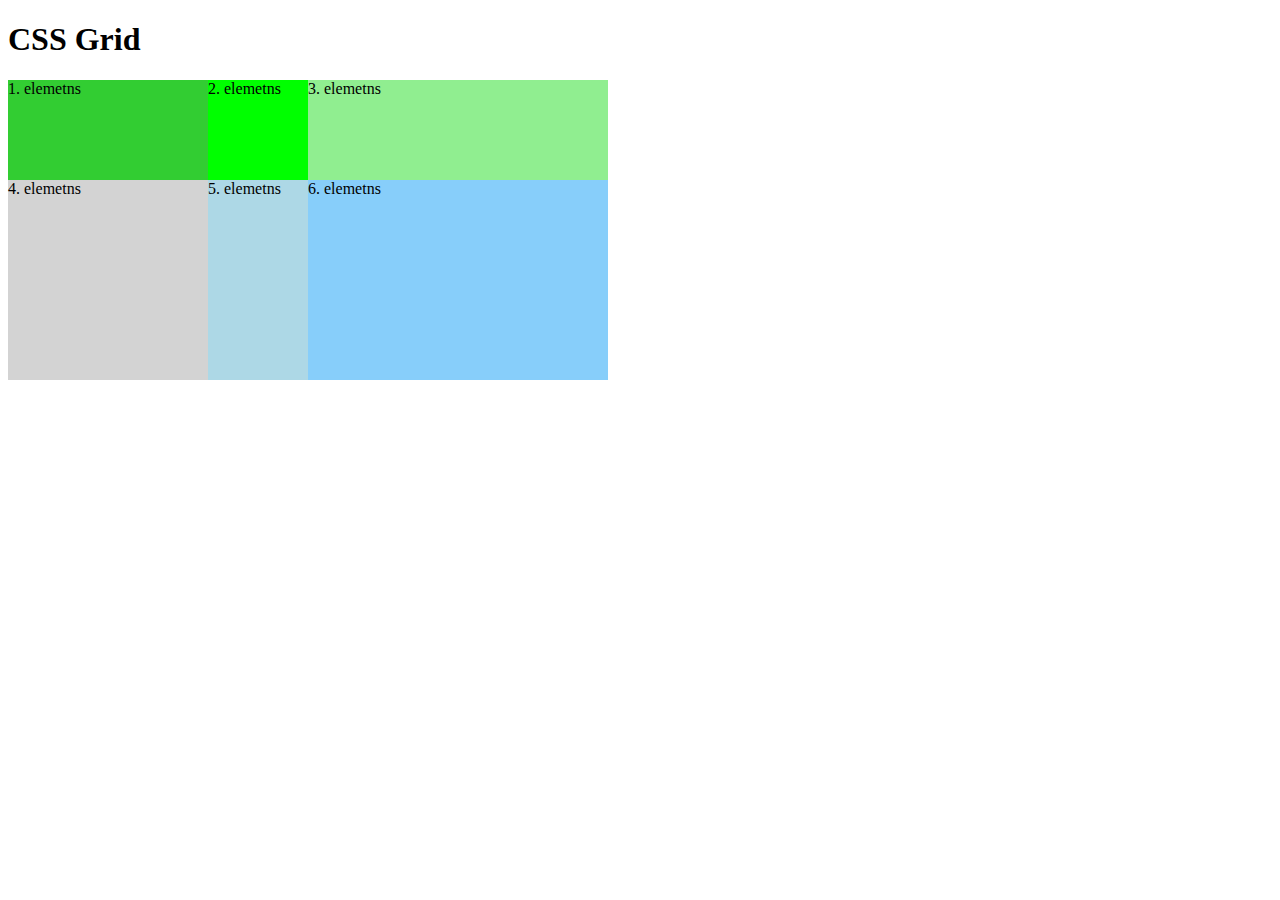
<file: index.html>
<!DOCTYPE html>
<html lang="en">
<head>
    <meta charset="UTF-8">
    <meta http-equiv="X-UA-Compatible" content="IE=edge">
    <meta name="viewport" content="width=device-width, initial-scale=1.0">
    <title>Document</title>
    <link rel="stylesheet" href="style.css">
</head>
<body>
    <h1>CSS Grid</h1>
    <div class="container">
        <div class="item item-1">1. elemetns</div>
        <div class="item item-2">2. elemetns</div>
        <div class="item item-3">3. elemetns</div>
        <div class="item item-4">4. elemetns</div>
        <div class="item item-5">5. elemetns</div>
        <div class="item item-6">6. elemetns</div>
    </div>
</body>
</html>
</file>
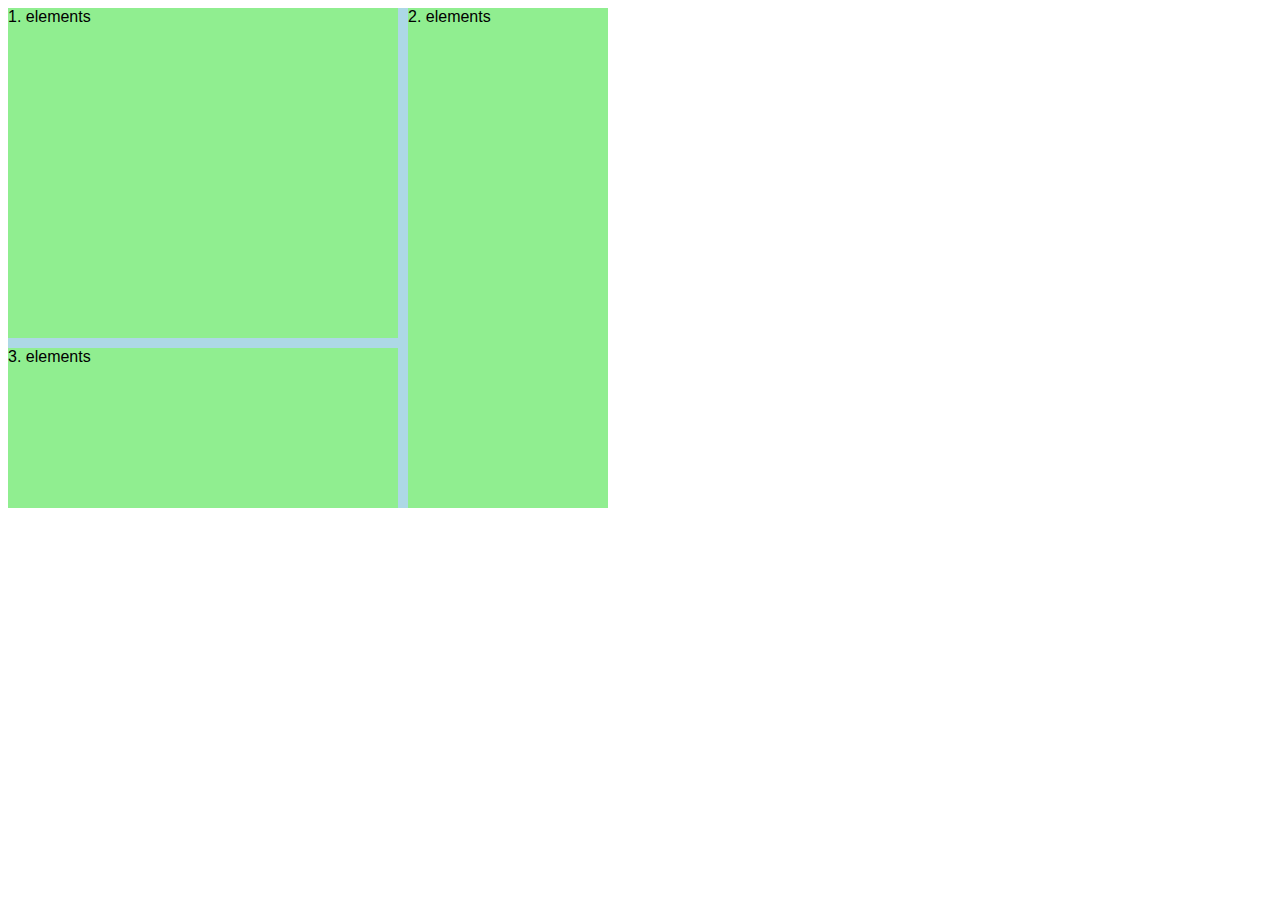
<file: do-more-with-css-grid-main/1uzdevums/index.html>
<!DOCTYPE html>
<html lang="lv">
  <head>
    <meta charset="UTF-8" />
    <meta http-equiv="X-UA-Compatible" content="IE=edge" />
    <meta name="viewport" content="width=device-width, initial-scale=1.0" />
    <title>Elementu izlīdzināšana</title>
    <link rel="stylesheet" href="style.css" />
  </head>
  <body>
    <div class="parent">
      <div class="child child-1">1. elements</div>
      <div class="child child-2">2. elements</div>
      <div class="child child-3">3. elements</div>
    </div>
  </body>
</html>
</file>
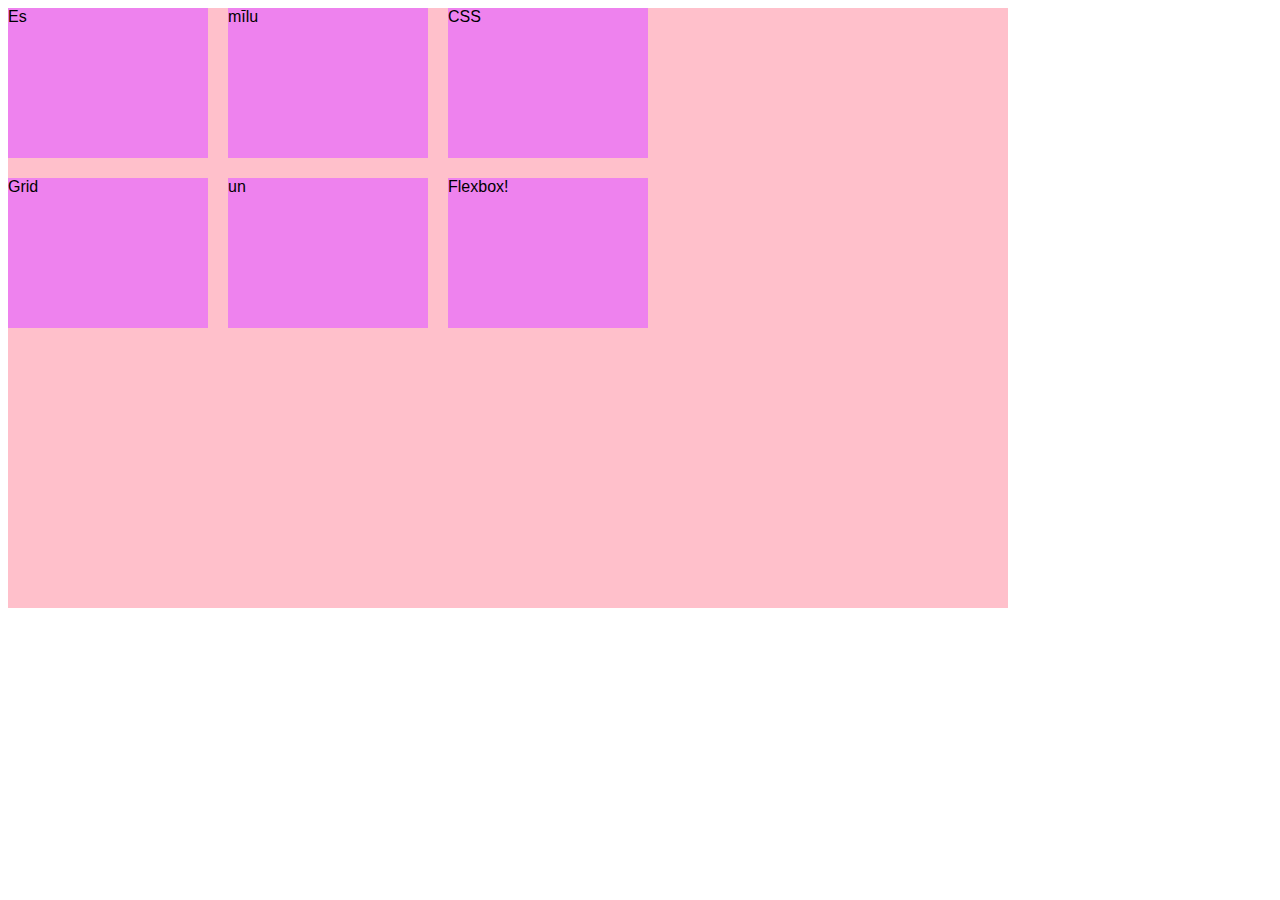
<file: do-more-with-css-grid-main/2uzdevums/index.html>
<!DOCTYPE html>
<html lang="lv">
  <head>
    <meta charset="UTF-8" />
    <meta http-equiv="X-UA-Compatible" content="IE=edge" />
    <meta name="viewport" content="width=device-width, initial-scale=1.0" />
    <title>Elementu izlīdzināšana</title>
    <link rel="stylesheet" href="style.css" />
  </head>
  <body>
    <div class="container">
      <div class="item">Es</div>
      <div class="item">mīlu</div>
      <div class="item">CSS</div>
      <div class="item">Grid</div>
      <div class="item">un</div>
      <div class="item">Flexbox!</div>
    </div>
  </body>
</html>
</file>
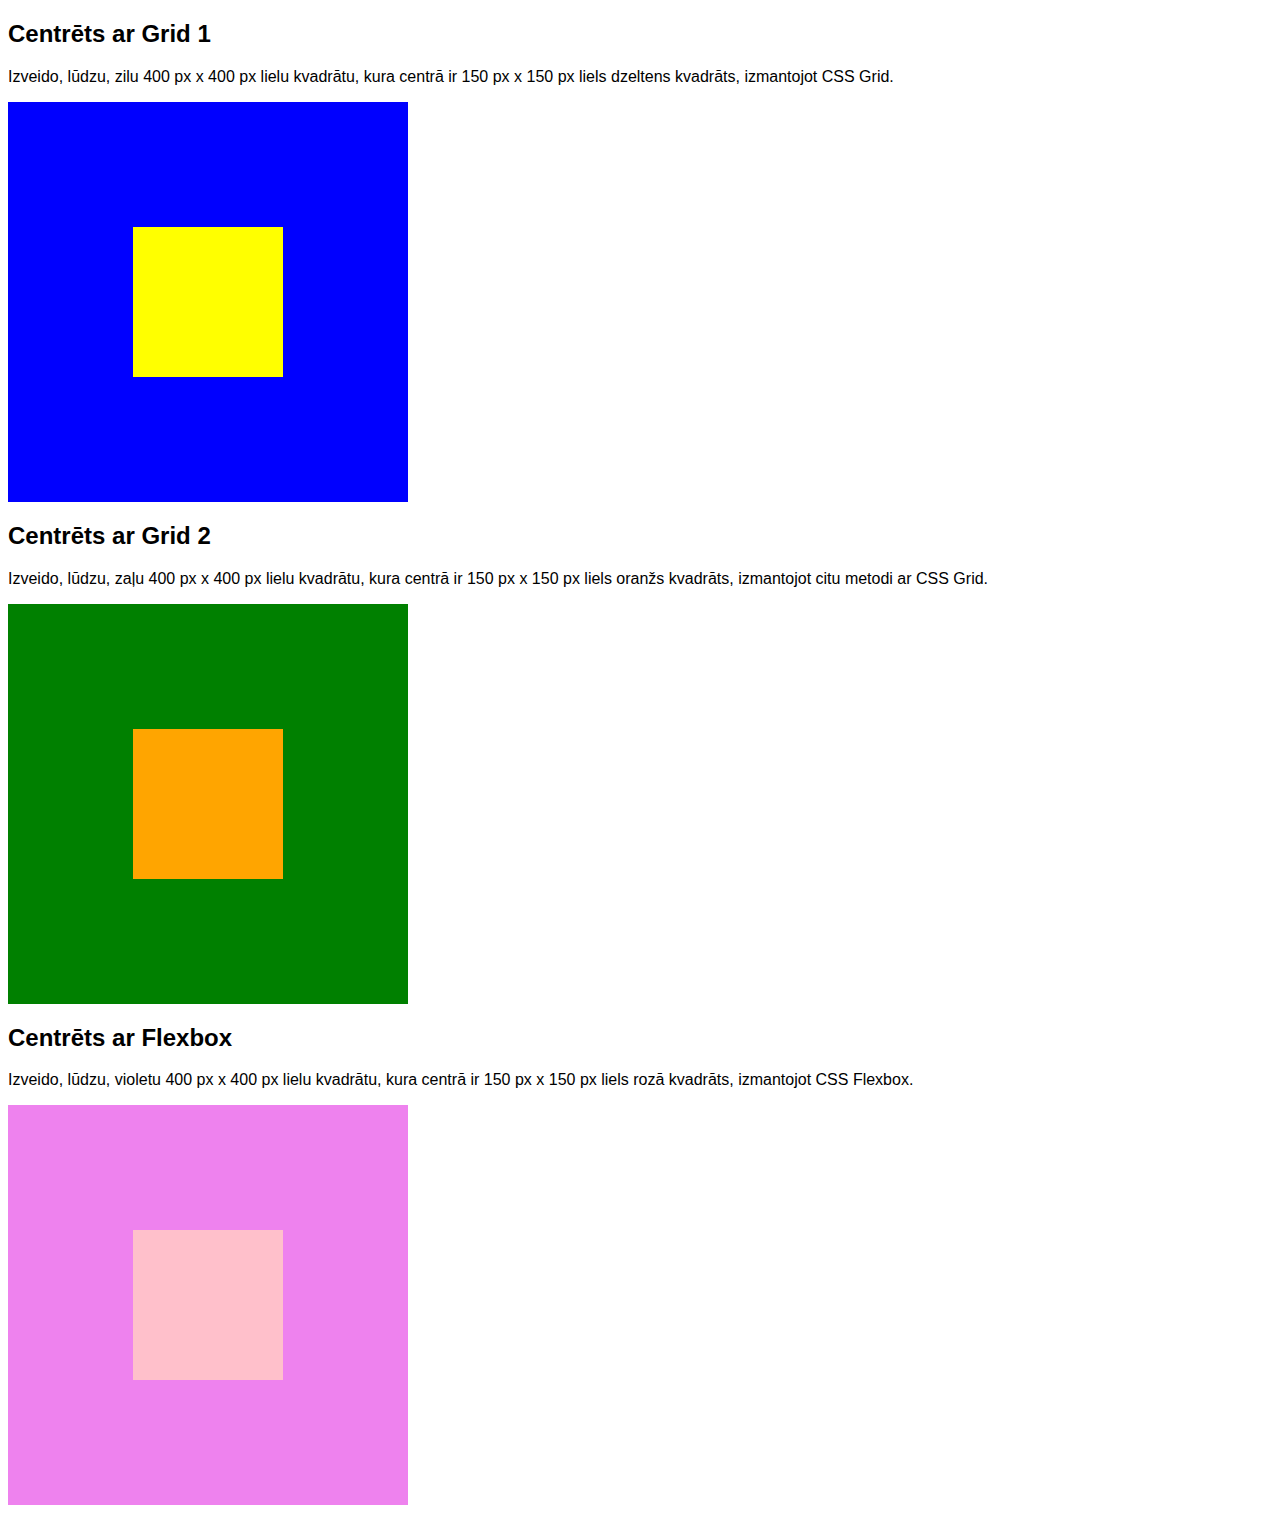
<file: do-more-with-css-grid-main/3uzdevums/index.html>
<!DOCTYPE html>
<html lang="lv">
  <head>
    <meta charset="UTF-8" />
    <meta http-equiv="X-UA-Compatible" content="IE=edge" />
    <meta name="viewport" content="width=device-width, initial-scale=1.0" />
    <title>Elementu izlīdzināšana</title>
    <link rel="stylesheet" href="style.css" />
  </head>
  <body>
    <h2>Centrēts ar Grid 1</h2>
    <p>
      Izveido, lūdzu, zilu 400 px x 400 px lielu kvadrātu, kura centrā ir 150 px
      x 150 px liels dzeltens kvadrāts, izmantojot CSS Grid.
    </p>
    <div class="container">
      <div class="item1"></div>
    </div>
    <h2>Centrēts ar Grid 2</h2>
    <p>
      Izveido, lūdzu, zaļu 400 px x 400 px lielu kvadrātu, kura centrā ir 150 px
      x 150 px liels oranžs kvadrāts, izmantojot citu metodi ar CSS Grid.
    </p>
    <div class="container2">
      <div class="item2"></div>
    </div>
    <h2>Centrēts ar Flexbox</h2>
    <p>
      Izveido, lūdzu, violetu 400 px x 400 px lielu kvadrātu, kura centrā ir 150
      px x 150 px liels rozā kvadrāts, izmantojot CSS Flexbox.
    </p>
    <div class="container3">
      <div class="item3"></div>
    </div>
  </body>
</html>
</file>
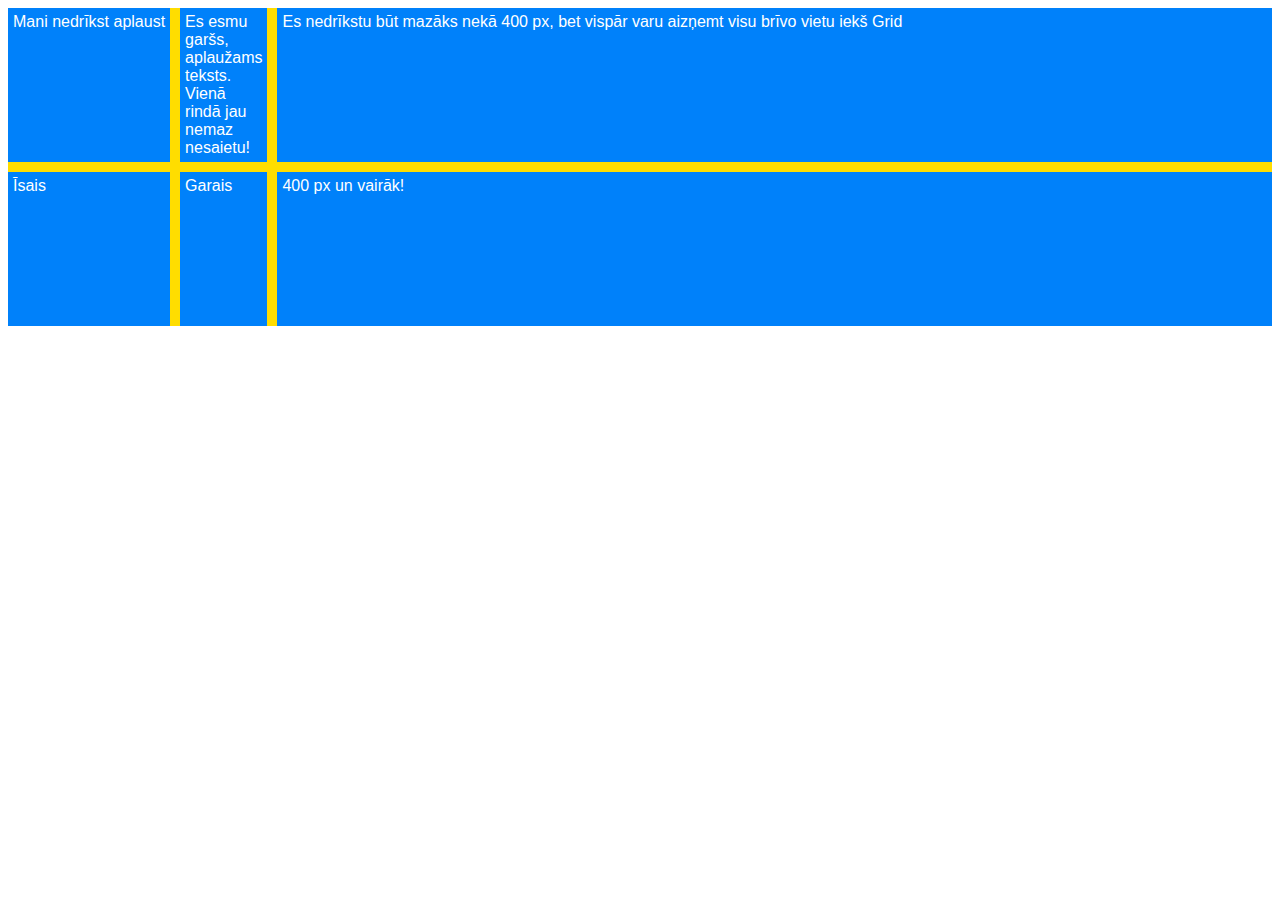
<file: do-more-with-css-grid-main/4uzdevums/index.html>
<!DOCTYPE html>
<html lang="lv">
  <head>
    <meta charset="UTF-8" />
    <meta http-equiv="X-UA-Compatible" content="IE=edge" />
    <meta name="viewport" content="width=device-width, initial-scale=1.0" />
    <title>Elementu izlīdzināšana</title>
    <link rel="stylesheet" href="style.css" />
  </head>
  <body>
    <div class="container">
      <div class="item">Mani nedrīkst aplaust</div>
      <div class="item">
        Es esmu garšs, aplaužams teksts. Vienā rindā jau nemaz nesaietu!
      </div>
      <div class="item">
        Es nedrīkstu būt mazāks nekā 400 px, bet vispār varu aizņemt visu brīvo
        vietu iekš Grid
      </div>
      <div class="item">Īsais</div>
      <div class="item">Garais</div>
      <div class="item">400 px un vairāk!</div>
    </div>
  </body>
</html>
</file>
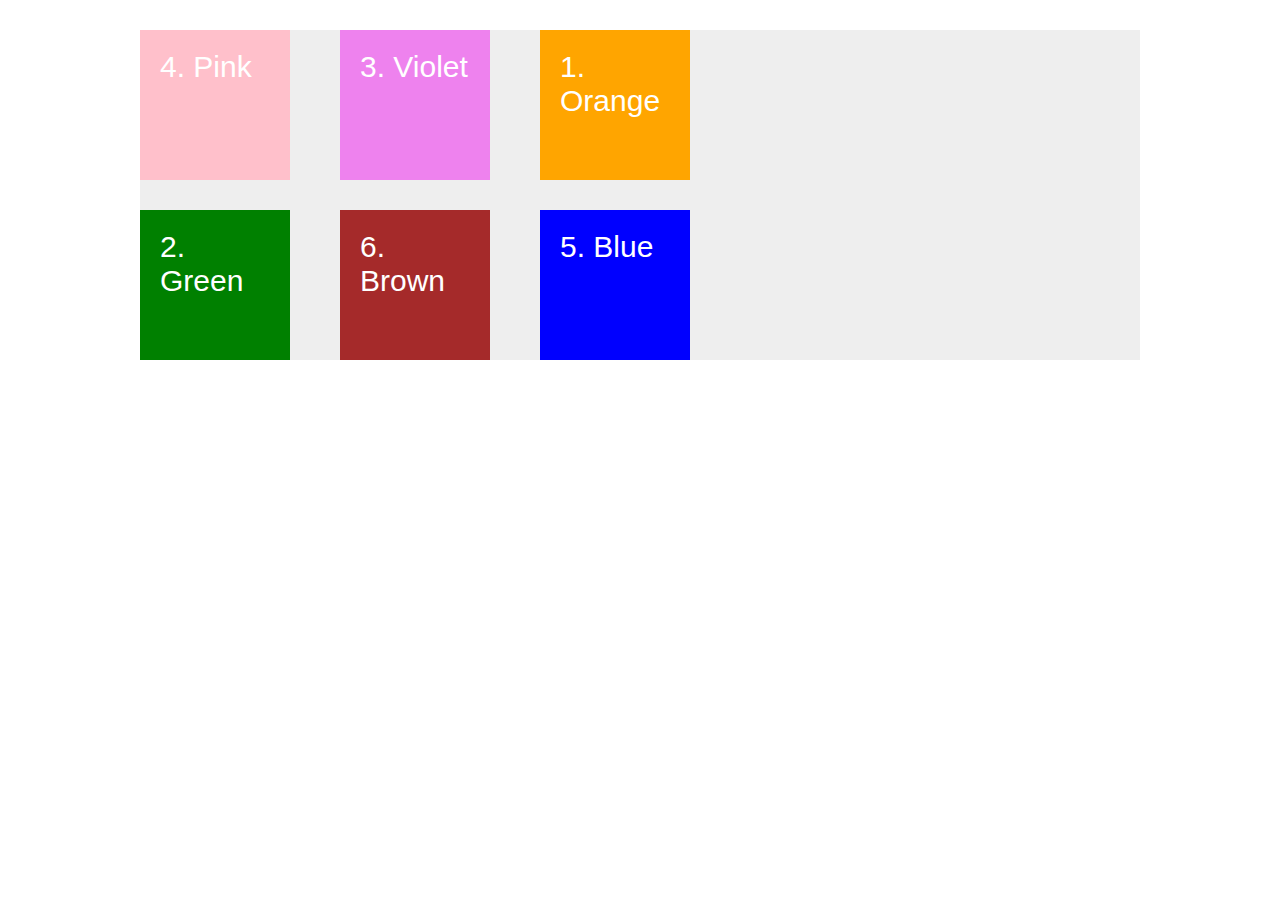
<file: grid-positioning.html>
<!DOCTYPE html>
<html lang="en">
<head>
    <meta charset="UTF-8">
    <meta http-equiv="X-UA-Compatible" content="IE=edge">
    <meta name="viewport" content="width=device-width, initial-scale=1.0">
    <title>Document</title>
    <link rel="stylesheet" href="grid-positioning.css">
</head>
<body>
    <div class="container">
        <div class="item item-1">1. Orange</div>
        <div class="item item-2">2. Green</div>
        <div class="item item-3">3. Violet</div>
        <div class="item item-4">4. Pink</div>
        <div class="item item-5">5. Blue</div>
        <div class="item item-6">6. Brown</div>
    </div>
</body>
</html>
</file>
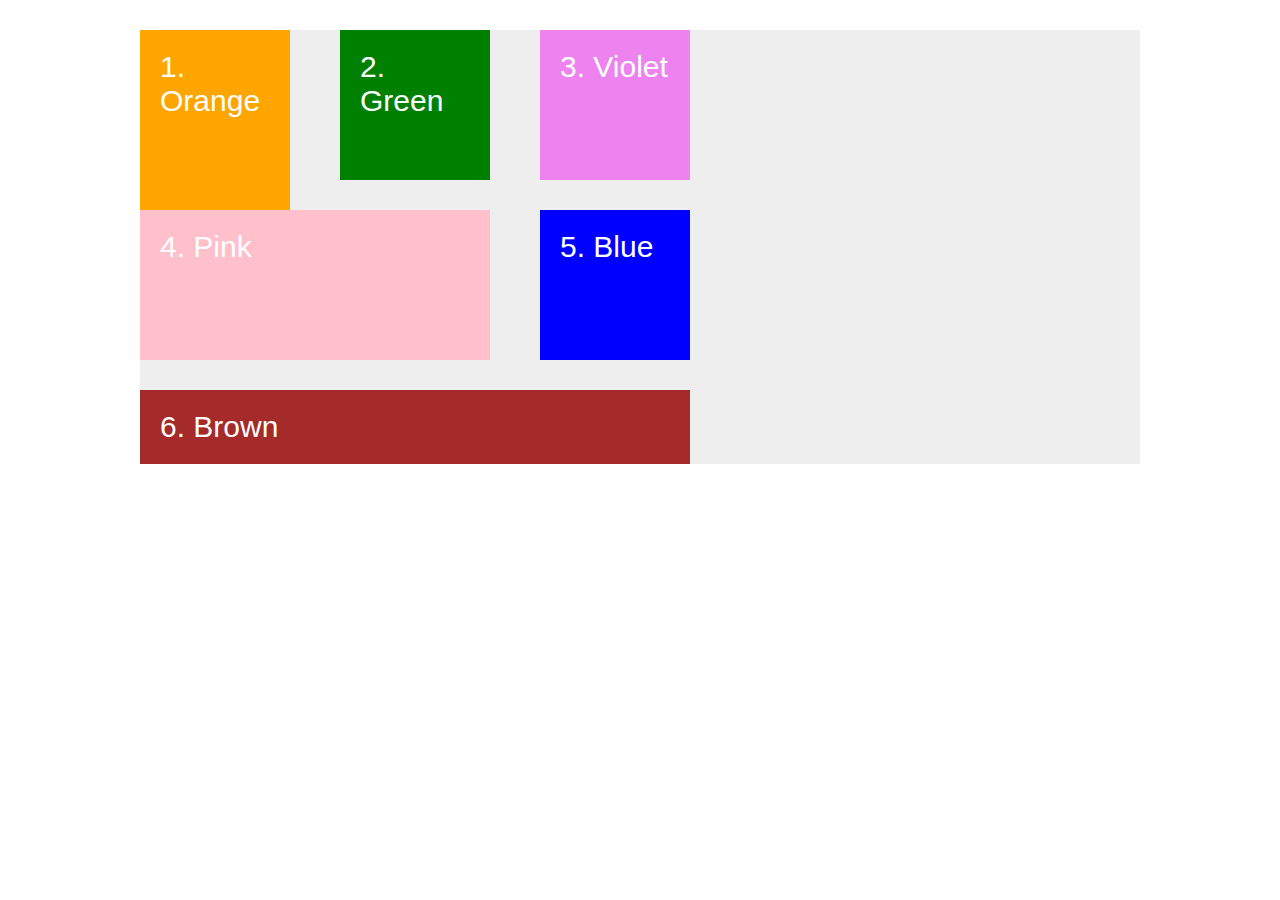
<file: grid-span.html>
<!DOCTYPE html>
<html lang="en">
  <head>
    <meta charset="UTF-8" />
    <meta http-equiv="X-UA-Compatible" content="IE=edge" />
    <meta name="viewport" content="width=device-width, initial-scale=1.0" />
    <title>Grid positioning</title>
    <link rel="stylesheet" href="grid-span.css" />
  </head>
  <body>
    <div class="container">
      <div class="item item--1">1. Orange</div>
      <div class="item item--2">2. Green</div>
      <div class="item item--3">3. Violet</div>
      <div class="item item--4">4. Pink</div>
      <div class="item item--5">5. Blue</div>
      <div class="item item--6">6. Brown</div>
    </div>
  </body>
</html>
</file>
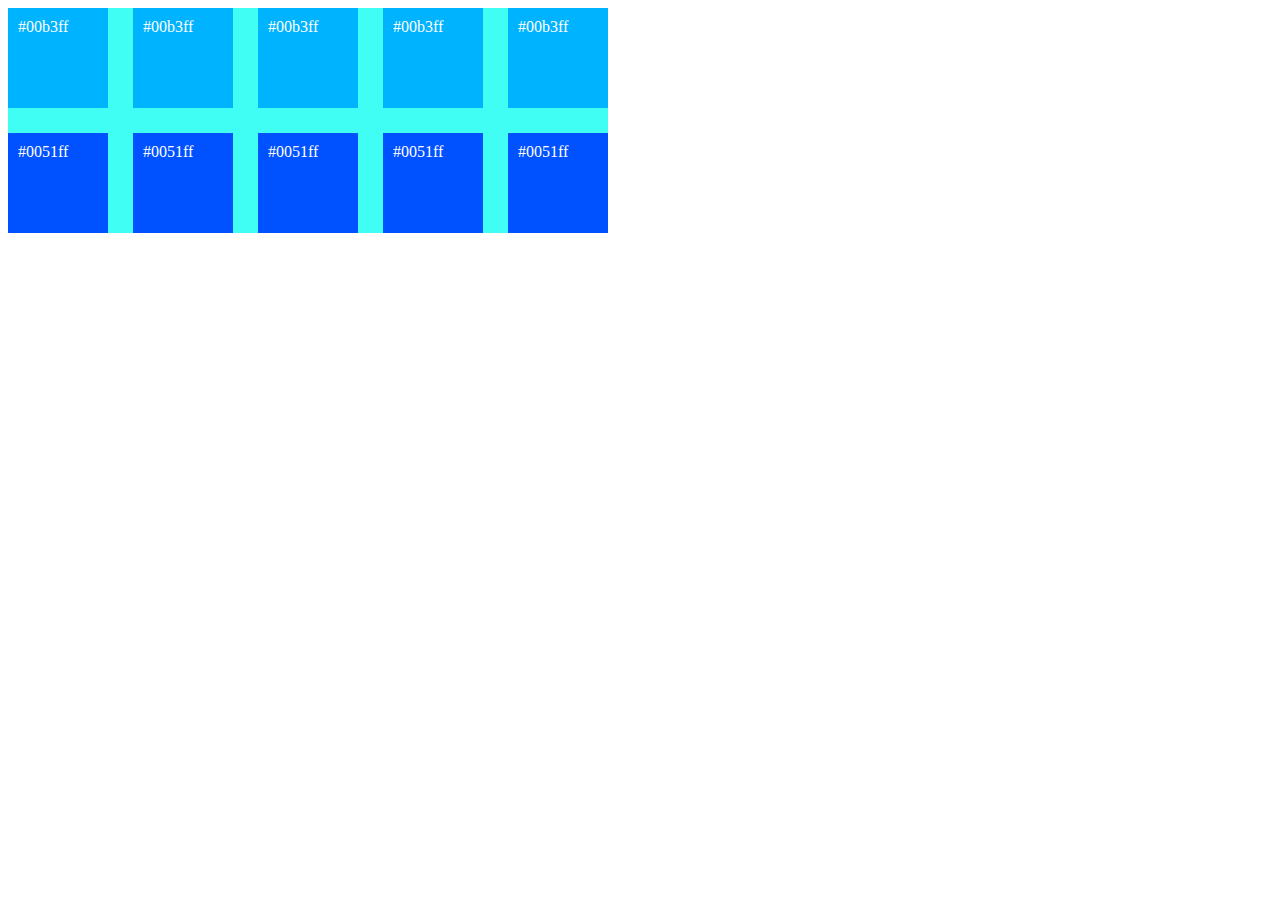
<file: grid10.html>
<!DOCTYPE html>
<html lang="en">
<head>
    <meta charset="UTF-8">
    <meta http-equiv="X-UA-Compatible" content="IE=edge">
    <meta name="viewport" content="width=device-width, initial-scale=1.0">
    <title>Document</title>
    <link rel="stylesheet" href="grid10.css">
</head>
<body>
    <div class="container">
        <div class="item item-1">#00b3ff</div>
        <div class="item item-2">#00b3ff</div>
        <div class="item item-3">#00b3ff</div>
        <div class="item item-4">#00b3ff</div>
        <div class="item item-5">#00b3ff</div>
        <div class="item item-6">#0051ff</div>
        <div class="item item-7">#0051ff</div>
        <div class="item item-8">#0051ff</div>
        <div class="item item-9">#0051ff</div>
        <div class="item item-10">#0051ff</div>
    </div>
</body>
</html>
</file>
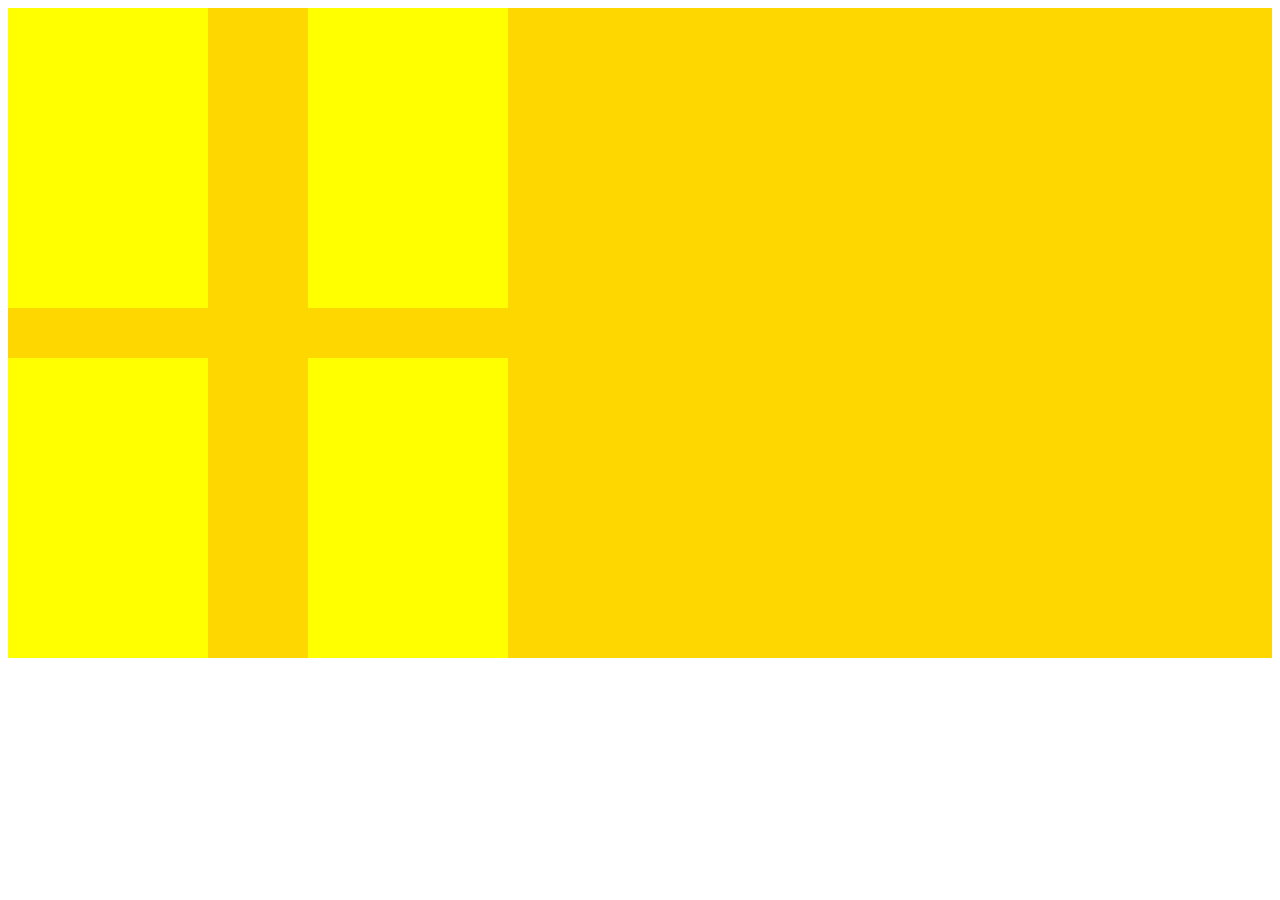
<file: grid4.html>
<!DOCTYPE html>
<html lang="en">
<head>
    <meta charset="UTF-8">
    <meta http-equiv="X-UA-Compatible" content="IE=edge">
    <meta name="viewport" content="width=device-width, initial-scale=1.0">
    <title>Document</title>
    <link rel="stylesheet" href="grid4.css">
</head>
<body>
    <div class="container">
        <div class="item item-1"></div>
        <div class="item item-2"></div>
        <div class="item item-3"></div>
        <div class="item item-4"></div>
    </div>
</body>
</html>
</file>
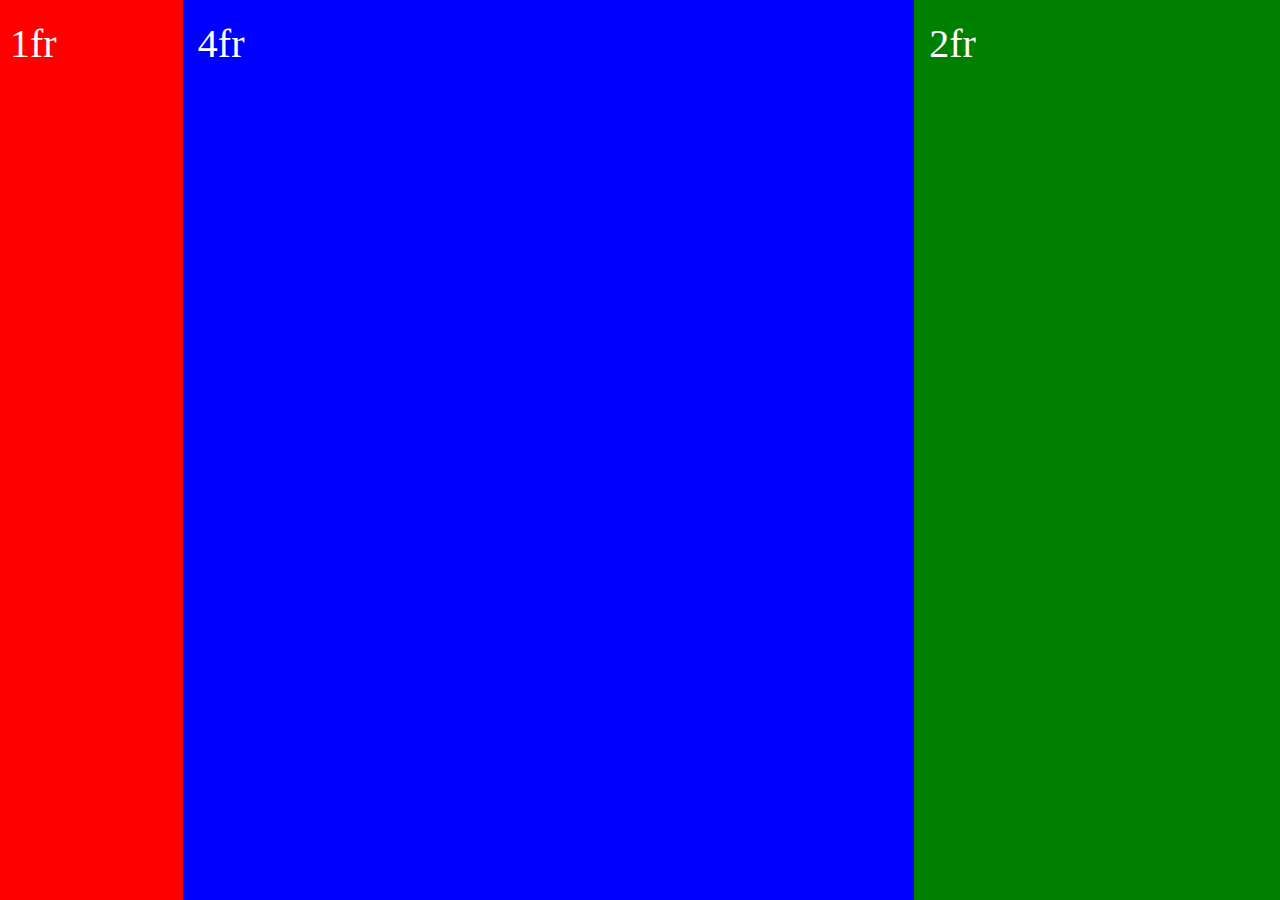
<file: layout-fr.html>
<!DOCTYPE html>
<html lang="en">
<head>
    <meta charset="UTF-8">
    <meta http-equiv="X-UA-Compatible" content="IE=edge">
    <meta name="viewport" content="width=device-width, initial-scale=1.0">
    <title>Document</title>
    <link rel="stylesheet" href="layout-fr.css">
</head>
<body>
    <div class="container">
        <div class="item item-1">1fr</div>
        <div class="item item-2">4fr</div>
        <div class="item item-3">2fr</div>
    </div>
</body>
</html>
</file>
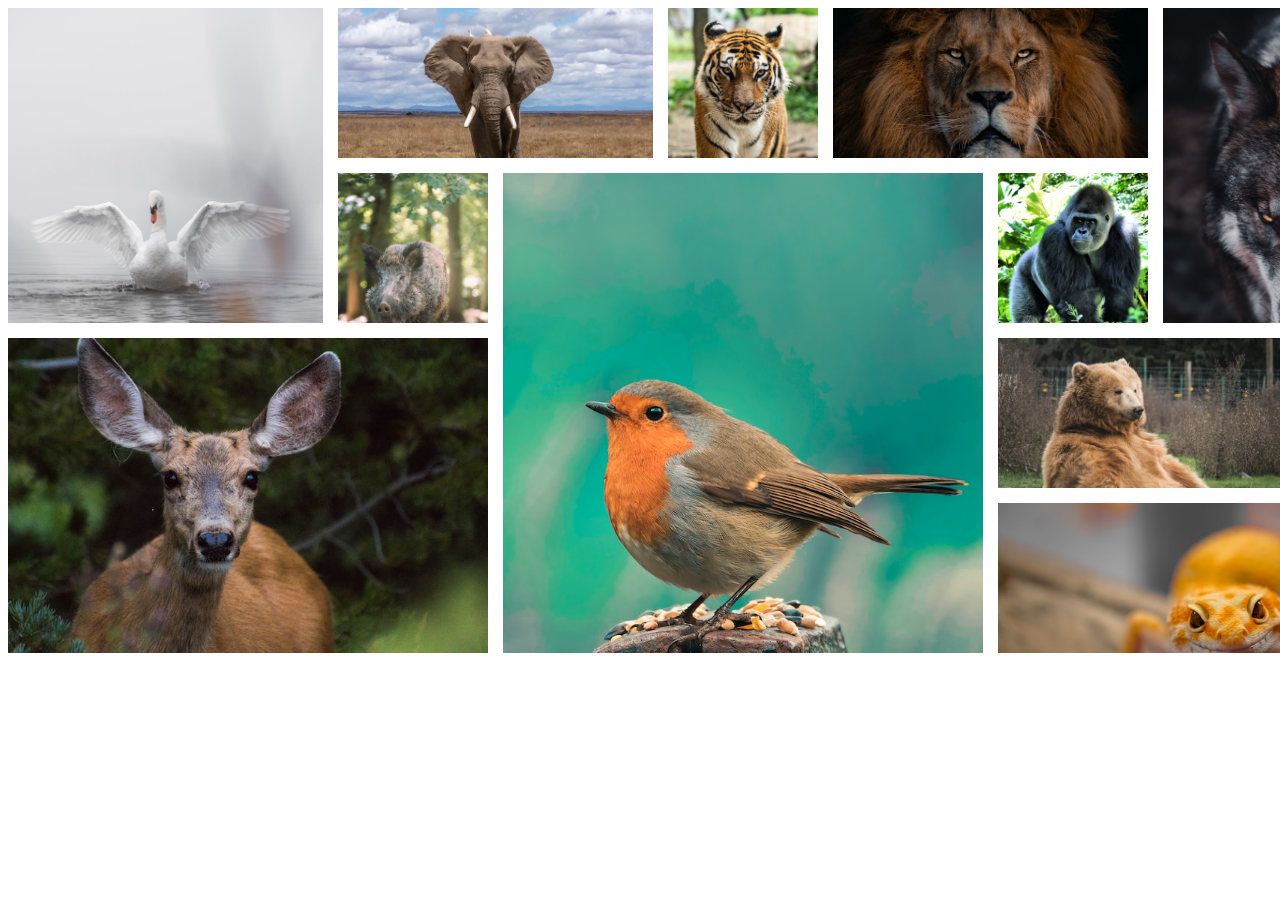
<file: wild-animals.html>
<!DOCTYPE html>
<html lang="en">
<head>
    <meta charset="UTF-8">
    <meta http-equiv="X-UA-Compatible" content="IE=edge">
    <meta name="viewport" content="width=device-width, initial-scale=1.0">
    <title>Document</title>
    <link rel="stylesheet" href="wild-animals.css">
</head>
<body>
    <div class="container">
        <div class="item item-1"></div>
        <div class="item item-2"></div>
        <div class="item item-3"></div>
        <div class="item item-4"></div>
        <div class="item item-5"></div>
        <div class="item item-6"></div>
        <div class="item item-7"></div>
        <div class="item item-8"></div>
        <div class="item item-9"></div>
        <div class="item item-10"></div>
        <div class="item item-11"></div>
        <div class="item item-12"></div>
        <div class="item item-13"></div>
        <div class="item item-14"></div>
        <div class="item item-15"></div>
        <div class="item item-16"></div>
        <div class="item item-17"></div>
        <div class="item item-18"></div>
        <div class="item item-19"></div>
        <div class="item item-20"></div>
        <div class="item item-21"></div>
        <div class="item item-22"></div>
        <div class="item item-23"></div>
        <div class="item item-24"></div>
        <div class="item item-25"></div>
        <div class="item item-26"></div>
        <div class="item item-27"></div>
        <div class="item item-28"></div>
        <div class="item item-29"></div>
        <div class="item item-30"></div>
        <div class="item item-31"></div>
        <div class="item item-32"></div>
        <div class="item item-33"></div>
        <div class="item item-34"></div>
        <div class="item item-35"></div>
        <div class="item item-36"></div>
    </div>
</body>
</html>
</file>
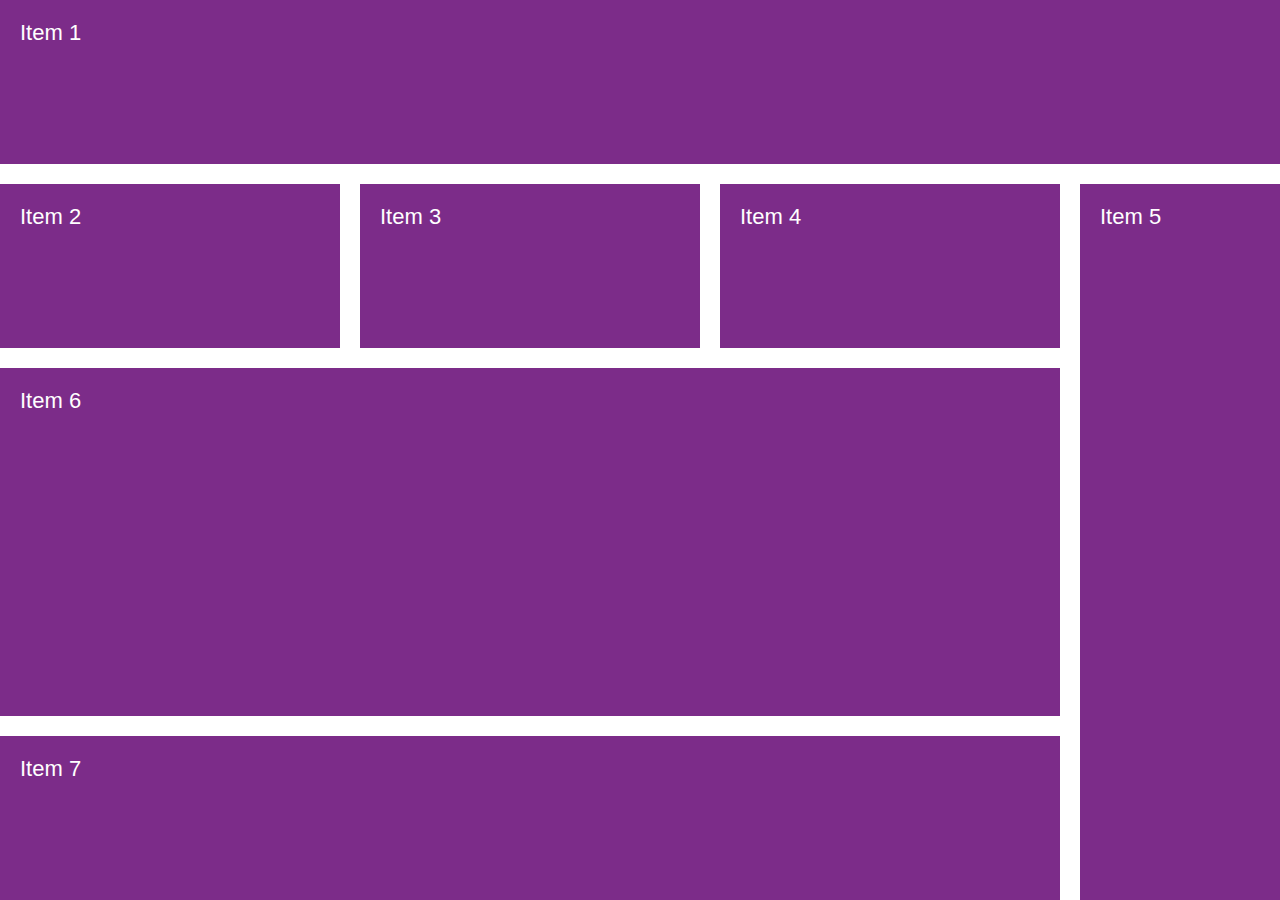
<file: Jauna mape/grid.html>
<!DOCTYPE html>
<html lang="en">
  <head>
    <meta charset="UTF-8" />
    <meta http-equiv="X-UA-Compatible" content="IE=edge" />
    <meta name="viewport" content="width=device-width, initial-scale=1.0" />
    <title>Document</title>
    <link rel="stylesheet" href="style.css" />
  </head>
  <body>
    <div class="container">
      <div class="item item-1">Item 1</div>
      <div class="item item-2">Item 2</div>
      <div class="item item-3">Item 3</div>
      <div class="item item-4">Item 4</div>
      <div class="item item-5">Item 5</div>
      <div class="item item-6">Item 6</div>
      <div class="item item-7">Item 7</div>
    </div>
  </body>
</html>
</file>
<file: style.css>
.item-1{
    background-color: limegreen;
}
.item-2{
    background-color: lime;
}
.item-3{
    background-color: lightgreen;
}
.item-4{
    background-color: lightgray;
}
.item-5{
    background-color: lightblue;
}
.item-6{
    background-color: lightskyblue;
}
.container{
    display: grid;
    grid-template-columns: 200px 100px 300px;
    grid-template-rows: 100px 200px;
}
</file>
<file: do-more-with-css-grid-main/1uzdevums/style.css>
.parent {
  width: 600px;
  height: 500px;
  background-color: lightblue;
  display: grid;
  grid-template-columns: repeat(3, 1fr);
  grid-template-rows: repeat(3,1fr);
  row-gap: 10px;
  column-gap: 10px;
  /* Izveido, lūdzu, CSS Grid, kuram ir 3 vienāda platuma kolonnas
  un 3 vienāda augstuma rindas. Atstarpe starp elementiem - 10 px. 
  Izvieto 3 elementus, nemainot HTML, tā kā parādīts attēls.png*/
}

.child {
  background-color: lightgreen;
  font-family: sans-serif;
}
.child-1{
  grid-column: 1/span 2 ;
  grid-row: 1/ span 2;
}
.child-2{
  grid-column: span 2/5;
  grid-row: 1/span 3;
}
.child-3{
  grid-column: 1 /span 2;
}
</file>
<file: do-more-with-css-grid-main/2uzdevums/style.css>
.container {
  width: 1000px;
  height: 600px;
  background-color: pink;
  display: grid;
  grid-template-columns: repeat(3, 200px);
  grid-template-rows: 150px 150px;
  /* Izvieto, lūdzu, elementus ar klasi item 3 kolonnās,
  katra 200 px plata un 2 rindās, katra 150px augsta. */

  gap: 20px;
}

.item {
  background-color: violet;
  font-family: sans-serif;
}
</file>
<file: do-more-with-css-grid-main/3uzdevums/style.css>
:root {
  font-family: sans-serif;
}
.container{
  background-color: blue;
  width: 400px;
  height: 400px;
  display: grid;
  align-items: center;
  justify-items: center;
}
.item1{
  background-color: yellow;
  width: 150px;
  height: 150px;

}
.container2{
  background-color: green;
  width: 400px;
  height: 400px;
  display: grid;
  justify-content: center;
  align-content: center;
}
.item2{
  background-color: orange;
  width: 150px;
  height: 150px;
}
.container3{
  background-color: violet;
  width: 400px;
  height: 400px;
  display: flex;
  justify-content: center;
  align-items: center;
}
.item3{
  background-color: pink;
  width: 150px;
  height: 150px
}
</file>
<file: do-more-with-css-grid-main/4uzdevums/style.css>
.container {
  background-color: rgb(255, 221, 0);
  display: grid;
  grid-template-columns: max-content min-content minmax(400px, auto);
  grid-template-rows: repeat(2, 1fr);
  /* Izvieto, lūdzu, CSS Grid ar 3 tādām kolonnām,
  kādas vēlas būt katrs no tekstiem 1. rindā.
  Kopā ir 2 rindas un tās aizņem tieši tik daudz vietas,
  cik garākajam tekstam vajadzīgs.*/

  gap: 10px;
}

.item {
  background-color: rgb(0, 129, 250);
  font-family: sans-serif;
  color: white;
  padding: 5px;
}
</file>
<file: grid-positioning.css>
.container {
    background-color: #eee;
    width: 1000px;
    margin: 30px auto;
  
    display: grid;
    grid-template-columns: 150px 150px 150px;
    grid-template-rows: 150px 150px;
  
    row-gap: 30px;
    column-gap: 50px;
  }
  
  .item {
    padding: 20px;
    font-size: 30px;
    font-family: sans-serif;
    color: white;
  }
  
  .item-1 {
    background-color: orange;
    grid-column: 3/4;
    grid-row: 1/2;
  }
  
  .item-2 {
    background-color: green;
    grid-row: 2/2
  }
  
  .item-3 {
    background-color: violet;
  }
  
  .item-4 {
    grid-column: 1/2;
    grid-row: 1/2;
    background-color: pink;
  }
  
  .item-5 {
    grid-column: 3/4;
    grid-row:2/2;
    background-color: blue;
  }
  
  .item-6 {
    background-color: brown;
  }
</file>
<file: grid-span.css>
.container {
  background-color: #eee;
  width: 1000px;
  margin: 30px auto;

  display: grid;
  grid-template-columns: 150px 150px 150px;
  grid-template-rows: 150px 150px;

  row-gap: 30px;
  column-gap: 50px;
}

.item {
  padding: 20px;
  font-size: 30px;
  font-family: sans-serif;
  color: white;
}

.item--1 {
  background-color: orange;
  grid-row: 1 / span 2;
  grid-column: 1/2;
}

.item--2 {
  background-color: green;
}

.item--3 {
  background-color: violet;
}

.item--4 {
  background-color: pink;
  grid-column: 1/ span 2;
  grid-row: 2/2
}

.item--5 {
  background-color: blue;
}

.item--6 {
  background-color: brown;
  grid-column: 1/ span 3;
}
</file>
<file: grid10.css>
.container{
    background-color: #40fef4;
    display: grid;
    grid-template-columns: repeat(5,100px);
    grid-template-rows: 100px 100px;
    row-gap: 25px;
    column-gap: 25px;
    width: 600px;
}
.item-1, .item-2, .item-3, .item-4, .item-5{
    background-color: #00b3ff;
    padding-left: 10px;
    padding-top: 10px;
    color:white;
}
.item-6, .item-7, .item-8, .item-9, .item-10{
    background-color: #0051ff;
    padding-left: 10px;
    padding-top: 10px;
    color:white;
}
</file>
<file: grid4.css>
.item{
    background-color: yellow;
}
.container{
    display: grid;
    background-color: gold;
    grid-template-columns: 200px 200px;
    grid-template-rows: 300px 300px;
    row-gap: 50px;
    column-gap: 100px;
}
</file>
<file: layout-fr.css>
body {
    margin: 0;
}

* {
    font-size: 40px;
    color: white;
}

.container{
    display: grid;
    grid-template-columns: 1fr 4fr 2fr;
    width: 100vw;
    height: 100vh;
    background-color: royalblue;
}
.item{
    padding-left: 15px;
    padding-top: 20px;
}
.item-1{
    background-color: red;
    padding-left: 10px;
}
.item-2{
    background-color: blue;
}
.item-3{
    background-color: green;
}
</file>
<file: wild-animals.css>
.container{
    display: grid;
    height: 14vw;
    width: 100%;
    grid-template-columns: repeat(9, 150px);
    grid-template-rows: repeat(4, 150px);
    row-gap: 15px;
    column-gap: 15px;
}
.item{
    background-color: gray;
}
.item-1{
    background-image: url(images/1-swan.jpg);
    background-repeat: no-repeat;
    background-size: 100%;
    grid-column: 1/span 2;
    grid-row:  1/span 2;
}
.item-2{
    background-image: url(images/2-elephant.jpg);
    grid-column: 3/5;
    background-size: 100%;  
    background-repeat: no-repeat;
    grid-row: 1/2;
}
.item-3{
    background-image: url(images/3-tiger.jpg);
    background-size: 100%;  
    background-repeat: no-repeat;
    grid-column: 5/6;
    grid-row:1/2;
}
.item-4{
    background-image: url(images/4-lion.jpg);
    background-size: 100%;  
    background-repeat: no-repeat;
    grid-column: 6/8;
}
.item-5{
    background-image:url(images/5-wolf.jpg);
    background-size: 100%;  
    background-repeat: no-repeat;
    grid-column: 8/10;
    grid-row: 1/3;    
}
.item-6{
    background-image: url(images/6-wild-boar.jpg);
    background-size: 100%;  
    background-repeat: no-repeat;
}
.item-7{
    background-image:url(images/7-bird.jpg);
    background-size: 100%;  
    background-repeat: no-repeat;
    grid-column: 4/7;
    grid-row:2/5
    
}
.item-8{
    background-image: url(images/8-gorilla.jpg);
    background-size: 100%;  
    background-repeat: no-repeat;
}
.item-9{
    background-image: url(images/9-doe.jpg);
    background-size: 100%;  
    background-repeat: no-repeat;
    grid-column: 1/4;
    grid-row:3/5;
}
.item-10{
    background-image: url(images/10-bear.jpg);
    background-size: 100%;  
    background-repeat: no-repeat;
    grid-column:7/9;
    grid-row:3/4;
}
.item-11{
    background-image:url(images/11-giraffe.jpg);
    background-size: 100%;  
    background-repeat: no-repeat;
    grid-column: 9/10;
}
.item-12{
    background-image: url(images/12-lizard.jpg);
    background-size: 100%;  
    background-repeat: no-repeat;
    grid-column: 7/10;
}
</file>
<file: Jauna mape/style.css>
*,
*::before,
*::after {
  box-sizing: border-box;
  margin: 0;
  padding: 0;
}

:root {
  font-family: sans-serif;
}

.container {
  width: 100vw;
  height: 100vh;
  background-color: white;
  display: grid ;
  grid-template-columns: repeat(3, 1fr) 200px;
  grid-template-rows: repeat(5, 1fr);
  gap: 20px;
}

.item {
  background-color: rgb(124, 44, 137);
  color: white;
  padding: 20px;
  font-size: 22px;
}

.item-1 {
  grid-row: 1 / span 1;
  grid-column: 1 /5 ;
}

.item-2 {
  grid-row:2  / 3;
  grid-column:1  / 2;
}

.item-3 {
  grid-row:2  /3 ;
  grid-column: 2 / 3;
}

.item-4 {
  grid-row: 2 / 3;
  grid-column: 3 / 4;
}

.item-5 {
  grid-row:2  / span 4 ;
  grid-column:4  / span 1;
}

.item-6 {
  grid-row:3  / span 2;
  grid-column: 1 / span 3 ;
}

.item-7 {
  grid-row: 5 / 6;
  grid-column: 1 / 4;
}
</file>
